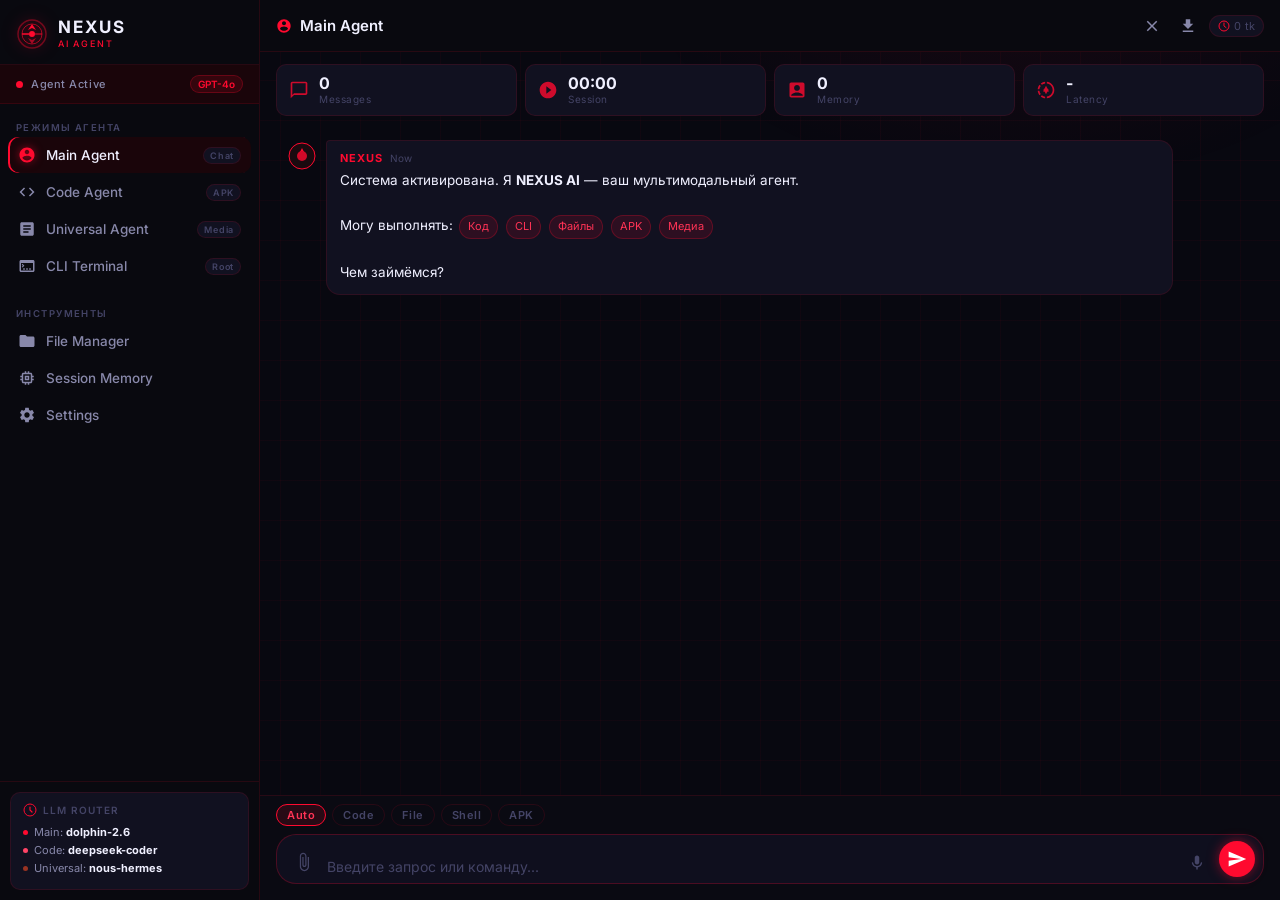
<file: dashboard/index.html>
<!DOCTYPE html>
<html lang="ru">
<head>
  <meta charset="UTF-8"/>
  <meta name="viewport" content="width=device-width, initial-scale=1.0"/>
  <title>NEXUS AI — Agent Dashboard</title>
  <link rel="stylesheet" href="styles/main.css"/>
  <link rel="stylesheet" href="styles/components.css"/>
  <link rel="stylesheet" href="styles/animations.css"/>
</head>
<body>
  <!-- Ambient background grid -->
  <div class="bg-grid" aria-hidden="true"></div>
  <div class="bg-glow" aria-hidden="true"></div>

  <!-- App Shell -->
  <div class="app-shell">
    <!-- Sidebar Drawer -->
    <aside class="sidebar" id="sidebar">
      <div class="sidebar-header">
        <div class="logo-wrap">
          <!-- SVG Logo -->
          <svg width="32" height="32" viewBox="0 0 32 32" fill="none" class="logo-svg">
            <circle cx="16" cy="16" r="14" stroke="#FF0A2F" stroke-width="1.5" opacity="0.4"/>
            <circle cx="16" cy="16" r="10" stroke="#FF0A2F" stroke-width="1" opacity="0.6"/>
            <path d="M16 6 L20 12 L16 10 L12 12 Z" fill="#FF0A2F"/>
            <path d="M16 26 L12 20 L16 22 L20 20 Z" fill="#FF0A2F" opacity="0.6"/>
            <circle cx="16" cy="16" r="3" fill="#FF0A2F"/>
            <line x1="6" y1="16" x2="13" y2="16" stroke="#FF0A2F" stroke-width="1.5"/>
            <line x1="19" y1="16" x2="26" y2="16" stroke="#FF0A2F" stroke-width="1.5" opacity="0.6"/>
          </svg>
          <div>
            <span class="logo-text">NEXUS</span>
            <span class="logo-sub">AI AGENT</span>
          </div>
        </div>
        <button class="sidebar-close" id="sidebarClose" aria-label="Close menu">
          <svg width="20" height="20" viewBox="0 0 20 20"><path d="M4 4L16 16M16 4L4 16" stroke="#FF0A2F" stroke-width="1.5" stroke-linecap="round"/></svg>
        </button>
      </div>

      <!-- Status Badge -->
      <div class="agent-status">
        <span class="status-dot pulse"></span>
        <span class="status-text">Agent Active</span>
        <span class="status-model" id="activeModelBadge">GPT-4o</span>
      </div>

      <!-- Nav Items -->
      <nav class="sidebar-nav">
        <div class="nav-section-label">РЕЖИМЫ АГЕНТА</div>
        <a href="#" class="nav-item active" data-tab="main">
          <svg class="nav-icon" viewBox="0 0 24 24" fill="none">
            <path d="M12 2C6.48 2 2 6.48 2 12s4.48 10 10 10 10-4.48 10-10S17.52 2 12 2zm0 3c1.66 0 3 1.34 3 3s-1.34 3-3 3-3-1.34-3-3 1.34-3 3-3zm0 14.2c-2.5 0-4.71-1.28-6-3.22.03-1.99 4-3.08 6-3.08 1.99 0 5.97 1.09 6 3.08-1.29 1.94-3.5 3.22-6 3.22z" fill="currentColor"/>
          </svg>
          <span>Main Agent</span>
          <span class="nav-badge">Chat</span>
        </a>
        <a href="#" class="nav-item" data-tab="code">
          <svg class="nav-icon" viewBox="0 0 24 24" fill="none">
            <path d="M9.4 16.6L4.8 12l4.6-4.6L8 6l-6 6 6 6 1.4-1.4zm5.2 0l4.6-4.6-4.6-4.6L16 6l6 6-6 6-1.4-1.4z" fill="currentColor"/>
          </svg>
          <span>Code Agent</span>
          <span class="nav-badge">APK</span>
        </a>
        <a href="#" class="nav-item" data-tab="universal">
          <svg class="nav-icon" viewBox="0 0 24 24" fill="none">
            <path d="M19 3H5c-1.1 0-2 .9-2 2v14c0 1.1.9 2 2 2h14c1.1 0 2-.9 2-2V5c0-1.1-.9-2-2-2zm-5 14H7v-2h7v2zm3-4H7v-2h10v2zm0-4H7V7h10v2z" fill="currentColor"/>
          </svg>
          <span>Universal Agent</span>
          <span class="nav-badge">Media</span>
        </a>
        <a href="#" class="nav-item" data-tab="cli">
          <svg class="nav-icon" viewBox="0 0 24 24" fill="none">
            <path d="M20 4H4c-1.1 0-2 .9-2 2v12c0 1.1.9 2 2 2h16c1.1 0 2-.9 2-2V6c0-1.1-.9-2-2-2zm0 14H4V8h16v10zm-9-1h2v-2h-2v2zm-4 0h2v-2H7v2zm8 0h2v-2h-2v2zM5 10l1.5 1.5L5 13l1 1 2.5-2.5L6 9l-1 1z" fill="currentColor"/>
          </svg>
          <span>CLI Terminal</span>
          <span class="nav-badge">Root</span>
        </a>

        <div class="nav-section-label" style="margin-top:16px">ИНСТРУМЕНТЫ</div>
        <a href="#" class="nav-item" data-tab="files">
          <svg class="nav-icon" viewBox="0 0 24 24" fill="none">
            <path d="M10 4H4c-1.1 0-2 .9-2 2v12c0 1.1.9 2 2 2h16c1.1 0 2-.9 2-2V8c0-1.1-.9-2-2-2h-8l-2-2z" fill="currentColor"/>
          </svg>
          <span>File Manager</span>
        </a>
        <a href="#" class="nav-item" data-tab="memory">
          <svg class="nav-icon" viewBox="0 0 24 24" fill="none">
            <path d="M15 9H9v6h6V9zm-2 4h-2v-2h2v2zm8-2V9h-2V7c0-1.1-.9-2-2-2h-2V3h-2v2h-2V3H9v2H7c-1.1 0-2 .9-2 2v2H3v2h2v2H3v2h2v2c0 1.1.9 2 2 2h2v2h2v-2h2v2h2v-2h2c1.1 0 2-.9 2-2v-2h2v-2h-2v-2h2zm-4 6H7V7h10v10z" fill="currentColor"/>
          </svg>
          <span>Session Memory</span>
        </a>
        <a href="#" class="nav-item" data-tab="settings">
          <svg class="nav-icon" viewBox="0 0 24 24" fill="none">
            <path d="M19.14 12.94c.04-.3.06-.61.06-.94 0-.32-.02-.64-.07-.94l2.03-1.58c.18-.14.23-.41.12-.61l-1.92-3.32c-.12-.22-.37-.29-.59-.22l-2.39.96c-.5-.38-1.03-.7-1.62-.94l-.36-2.54c-.04-.24-.24-.41-.48-.41h-3.84c-.24 0-.43.17-.47.41l-.36 2.54c-.59.24-1.13.57-1.62.94l-2.39-.96c-.22-.08-.47 0-.59.22L2.74 8.87c-.12.21-.08.47.12.61l2.03 1.58c-.05.3-.07.63-.07.94s.02.64.07.94l-2.03 1.58c-.18.14-.23.41-.12.61l1.92 3.32c.12.22.37.29.59.22l2.39-.96c.5.38 1.03.7 1.62.94l.36 2.54c.05.24.24.41.48.41h3.84c.24 0 .44-.17.47-.41l.36-2.54c.59-.24 1.13-.56 1.62-.94l2.39.96c.22.08.47 0 .59-.22l1.92-3.32c.12-.22.07-.47-.12-.61l-2.01-1.58zM12 15.6c-1.98 0-3.6-1.62-3.6-3.6s1.62-3.6 3.6-3.6 3.6 1.62 3.6 3.6-1.62 3.6-3.6 3.6z" fill="currentColor"/>
          </svg>
          <span>Settings</span>
        </a>
      </nav>

      <!-- LLM Status at bottom -->
      <div class="sidebar-footer">
        <div class="llm-status-card">
          <div class="llm-status-header">
            <svg width="14" height="14" viewBox="0 0 14 14"><circle cx="7" cy="7" r="6" stroke="#FF0A2F" stroke-width="1" fill="none"/><path d="M7 4v3l2 2" stroke="#FF0A2F" stroke-width="1.2" stroke-linecap="round"/></svg>
            <span>LLM Router</span>
          </div>
          <div class="llm-model-row">
            <span class="model-dot" style="background:#FF0A2F"></span>
            <span>Main: <b id="mainModelLabel">dolphin-2.6</b></span>
          </div>
          <div class="llm-model-row">
            <span class="model-dot" style="background:#FF4466"></span>
            <span>Code: <b id="codeModelLabel">deepseek-coder</b></span>
          </div>
          <div class="llm-model-row">
            <span class="model-dot" style="background:#993322"></span>
            <span>Universal: <b id="uniModelLabel">nous-hermes</b></span>
          </div>
        </div>
      </div>
    </aside>

    <!-- Main Content Area -->
    <main class="main-content" id="mainContent">
      <!-- Top Bar -->
      <header class="topbar">
        <button class="topbar-menu" id="menuToggle" aria-label="Open menu">
          <svg width="22" height="22" viewBox="0 0 22 22"><path d="M3 5h16M3 11h16M3 17h16" stroke="white" stroke-width="1.5" stroke-linecap="round"/></svg>
        </button>
        <div class="topbar-title" id="topbarTitle">
          <svg width="16" height="16" viewBox="0 0 24 24" fill="none" class="topbar-icon">
            <path d="M12 2C6.48 2 2 6.48 2 12s4.48 10 10 10 10-4.48 10-10S17.52 2 12 2zm0 3c1.66 0 3 1.34 3 3s-1.34 3-3 3-3-1.34-3-3 1.34-3 3-3zm0 14.2c-2.5 0-4.71-1.28-6-3.22.03-1.99 4-3.08 6-3.08 1.99 0 5.97 1.09 6 3.08-1.29 1.94-3.5 3.22-6 3.22z" fill="#FF0A2F"/>
          </svg>
          Main Agent
        </div>
        <div class="topbar-actions">
          <button class="icon-btn" id="clearChat" title="Clear chat">
            <svg width="18" height="18" viewBox="0 0 24 24"><path d="M19 6.41L17.59 5 12 10.59 6.41 5 5 6.41 10.59 12 5 17.59 6.41 19 12 13.41 17.59 19 19 17.59 13.41 12z" fill="currentColor"/></svg>
          </button>
          <button class="icon-btn" id="exportChat" title="Export">
            <svg width="18" height="18" viewBox="0 0 24 24"><path d="M19 9h-4V3H9v6H5l7 7 7-7zM5 18v2h14v-2H5z" fill="currentColor"/></svg>
          </button>
          <div class="token-counter">
            <svg width="12" height="12" viewBox="0 0 12 12"><circle cx="6" cy="6" r="5" stroke="#FF0A2F" stroke-width="1" fill="none"/><path d="M6 3v3l2 1.5" stroke="#FF0A2F" stroke-width="1" stroke-linecap="round"/></svg>
            <span id="tokenCount">0</span> tk
          </div>
        </div>
      </header>

      <!-- Tab Panels -->

      <!-- MAIN AGENT TAB -->
      <section class="tab-panel active" id="tab-main">
        <!-- Quick Stats Row -->
        <div class="stats-row">
          <div class="stat-card">
            <svg width="20" height="20" viewBox="0 0 24 24" class="stat-icon"><path d="M20 2H4c-1.1 0-2 .9-2 2v18l4-4h14c1.1 0 2-.9 2-2V4c0-1.1-.9-2-2-2zm0 14H6l-2 2V4h16v12z" fill="currentColor"/></svg>
            <div class="stat-info"><span class="stat-val" id="msgCount">0</span><span class="stat-lbl">Messages</span></div>
          </div>
          <div class="stat-card">
            <svg width="20" height="20" viewBox="0 0 24 24" class="stat-icon"><path d="M12 2C6.48 2 2 6.48 2 12s4.48 10 10 10 10-4.48 10-10S17.52 2 12 2zm-2 14.5v-9l6 4.5-6 4.5z" fill="currentColor"/></svg>
            <div class="stat-info"><span class="stat-val" id="sessionTime">00:00</span><span class="stat-lbl">Session</span></div>
          </div>
          <div class="stat-card">
            <svg width="20" height="20" viewBox="0 0 24 24" class="stat-icon"><path d="M19 3H5c-1.1 0-2 .9-2 2v14c0 1.1.9 2 2 2h14c1.1 0 2-.9 2-2V5c0-1.1-.9-2-2-2zm-7 3c1.93 0 3.5 1.57 3.5 3.5S13.93 13 12 13s-3.5-1.57-3.5-3.5S10.07 6 12 6zm7 13H5v-.23c0-.62.28-1.2.76-1.58C7.47 15.82 9.64 15 12 15s4.53.82 6.24 2.19c.48.38.76.97.76 1.58V19z" fill="currentColor"/></svg>
            <div class="stat-info"><span class="stat-val" id="memoryUsed">0</span><span class="stat-lbl">Memory</span></div>
          </div>
          <div class="stat-card">
            <svg width="20" height="20" viewBox="0 0 24 24" class="stat-icon"><path d="M13 2.05V4.05C17.39 4.59 20.5 8.58 19.96 12.97C19.5 16.61 16.64 19.5 13 19.93V21.93C18.5 21.38 22.5 16.5 21.95 11C21.5 6.25 17.73 2.5 13 2.05M11 2.06C9.05 2.25 7.19 3 5.67 4.26L7.1 5.74C8.22 4.84 9.57 4.26 11 4.06V2.06M4.26 5.67C3 7.19 2.25 9.04 2.05 11H4.05C4.24 9.58 4.8 8.23 5.69 7.1L4.26 5.67M2.06 13C2.26 14.96 3.03 16.81 4.27 18.33L5.69 16.9C4.81 15.77 4.24 14.42 4.06 13H2.06M7.06 18.37L5.67 19.74C7.18 21 9.04 21.79 11 22V20C9.58 19.82 8.23 19.25 7.06 18.37M12 17L10.25 13.85L9 14.5V11.5L10.25 10.15L12 7L13.75 10.15L15 11.5V14.5L13.75 13.85L12 17Z" fill="currentColor"/></svg>
            <div class="stat-info"><span class="stat-val" id="apiLatency">-</span><span class="stat-lbl">Latency</span></div>
          </div>
        </div>

        <!-- Chat Area -->
        <div class="chat-container" id="chatContainer">
          <div class="chat-messages" id="chatMessages">
            <!-- Welcome message -->
            <div class="message assistant-msg">
              <div class="msg-avatar">
                <svg width="28" height="28" viewBox="0 0 28 28" fill="none">
                  <circle cx="14" cy="14" r="13" fill="#1A0A0F" stroke="#FF0A2F" stroke-width="1"/>
                  <circle cx="14" cy="14" r="5" fill="#FF0A2F" opacity="0.8"/>
                  <path d="M14 6 L16 10 L14 9 L12 10 Z" fill="#FF0A2F"/>
                </svg>
              </div>
              <div class="msg-content">
                <div class="msg-header"><span class="msg-name">NEXUS</span><span class="msg-time">Now</span></div>
                <div class="msg-text">
                  Система активирована. Я <strong>NEXUS AI</strong> — ваш мультимодальный агент.<br><br>
                  Могу выполнять: <span class="chip">Код</span> <span class="chip">CLI</span> <span class="chip">Файлы</span> <span class="chip">APK</span> <span class="chip">Медиа</span><br><br>
                  Чем займёмся?
                </div>
              </div>
            </div>
          </div>
        </div>

        <!-- Chat Input Bar -->
        <div class="chat-input-zone">
          <!-- Attachment Preview -->
          <div class="attachment-preview" id="attachmentPreview" style="display:none">
            <div class="attachment-item" id="attachmentItem">
              <svg width="14" height="14" viewBox="0 0 24 24"><path d="M16.5 6v11.5c0 2.21-1.79 4-4 4s-4-1.79-4-4V5c0-1.38 1.12-2.5 2.5-2.5s2.5 1.12 2.5 2.5v10.5c0 .55-.45 1-1 1s-1-.45-1-1V6H10v9.5c0 1.38 1.12 2.5 2.5 2.5s2.5-1.12 2.5-2.5V5c0-2.21-1.79-4-4-4S7 2.79 7 5v12.5c0 3.04 2.46 5.5 5.5 5.5s5.5-2.46 5.5-5.5V6h-1.5z" fill="currentColor"/></svg>
              <span id="attachName">file.pdf</span>
              <button onclick="clearAttachment()" style="background:none;border:none;cursor:pointer;color:#FF4466">✕</button>
            </div>
          </div>

          <!-- Context Mode Bar -->
          <div class="context-bar">
            <button class="ctx-btn active" data-ctx="auto">Auto</button>
            <button class="ctx-btn" data-ctx="code">Code</button>
            <button class="ctx-btn" data-ctx="file">File</button>
            <button class="ctx-btn" data-ctx="shell">Shell</button>
            <button class="ctx-btn" data-ctx="apk">APK</button>
          </div>

          <div class="input-row">
            <button class="attach-btn" id="attachBtn" title="Attach file">
              <svg width="20" height="20" viewBox="0 0 24 24"><path d="M16.5 6v11.5c0 2.21-1.79 4-4 4s-4-1.79-4-4V5c0-1.38 1.12-2.5 2.5-2.5s2.5 1.12 2.5 2.5v10.5c0 .55-.45 1-1 1s-1-.45-1-1V6H10v9.5c0 1.38 1.12 2.5 2.5 2.5s2.5-1.12 2.5-2.5V5c0-2.21-1.79-4-4-4S7 2.79 7 5v12.5c0 3.04 2.46 5.5 5.5 5.5s5.5-2.46 5.5-5.5V6h-1.5z" fill="currentColor"/></svg>
            </button>
            <input type="file" id="fileInput" style="display:none" accept="*/*"/>
            <textarea
              class="chat-textarea"
              id="chatInput"
              placeholder="Введите запрос или команду..."
              rows="1"
              aria-label="Message input"
            ></textarea>
            <button class="voice-btn" id="voiceBtn" title="Voice input">
              <svg width="18" height="18" viewBox="0 0 24 24"><path d="M12 14c1.66 0 3-1.34 3-3V5c0-1.66-1.34-3-3-3S9 3.34 9 5v6c0 1.66 1.34 3 3 3zm5.91-3c-.49 0-.9.36-.98.85C16.52 14.2 14.47 16 12 16s-4.52-1.8-4.93-4.15c-.08-.49-.49-.85-.98-.85-.61 0-1.09.54-1 1.14.49 3 2.89 5.35 5.91 5.78V20c0 .55.45 1 1 1s1-.45 1-1v-2.08c3.02-.43 5.42-2.78 5.91-5.78.1-.6-.39-1.14-1-1.14z" fill="currentColor"/></svg>
            </button>
            <button class="send-btn" id="sendBtn" aria-label="Send">
              <svg width="20" height="20" viewBox="0 0 24 24"><path d="M2.01 21L23 12 2.01 3 2 10l15 2-15 2z" fill="currentColor"/></svg>
            </button>
          </div>
        </div>
      </section>

      <!-- CODE AGENT TAB -->
      <section class="tab-panel" id="tab-code">
        <div class="code-workspace">
          <!-- File Tree Panel -->
          <div class="file-tree-panel" id="fileTreePanel">
            <div class="panel-header">
              <svg width="16" height="16" viewBox="0 0 24 24"><path d="M10 4H4c-1.1 0-2 .9-2 2v12c0 1.1.9 2 2 2h16c1.1 0 2-.9 2-2V8c0-1.1-.9-2-2-2h-8l-2-2z" fill="currentColor"/></svg>
              <span>Project</span>
              <button class="icon-btn sm" id="newFileBtn" title="New file">+</button>
            </div>
            <div class="file-tree" id="fileTree">
              <div class="tree-item folder open" data-path="src">
                <svg class="tree-icon" viewBox="0 0 16 16"><path d="M1.75 1A1.75 1.75 0 000 2.75v10.5C0 14.216.784 15 1.75 15h12.5A1.75 1.75 0 0016 13.25v-8.5A1.75 1.75 0 0014.25 3H7.5L5.75 1H1.75z" fill="#FF0A2F"/></svg>
                <span>src</span>
              </div>
              <div class="tree-item file" data-path="src/main.kt" style="padding-left:24px">
                <svg class="tree-icon" viewBox="0 0 16 16"><path d="M2 1.75C2 .784 2.784 0 3.75 0h6.586c.464 0 .909.184 1.237.513l2.914 2.914c.329.328.513.773.513 1.237v9.586A1.75 1.75 0 0113.25 16h-9.5A1.75 1.75 0 012 14.25V1.75z" fill="#2A2A3A" stroke="#444" stroke-width="0.5"/></svg>
                <span>MainActivity.kt</span>
              </div>
              <div class="tree-item file" data-path="src/viewmodel.kt" style="padding-left:24px">
                <svg class="tree-icon" viewBox="0 0 16 16"><path d="M2 1.75C2 .784 2.784 0 3.75 0h6.586c.464 0 .909.184 1.237.513l2.914 2.914c.329.328.513.773.513 1.237v9.586A1.75 1.75 0 0113.25 16h-9.5A1.75 1.75 0 012 14.25V1.75z" fill="#2A2A3A" stroke="#444" stroke-width="0.5"/></svg>
                <span>ChatViewModel.kt</span>
              </div>
              <div class="tree-item folder" data-path="res">
                <svg class="tree-icon" viewBox="0 0 16 16"><path d="M1.75 1A1.75 1.75 0 000 2.75v10.5C0 14.216.784 15 1.75 15h12.5A1.75 1.75 0 0016 13.25v-8.5A1.75 1.75 0 0014.25 3H7.5L5.75 1H1.75z" fill="#993322"/></svg>
                <span>res</span>
              </div>
            </div>
            <!-- APK Workspace toggle -->
            <div class="apk-workspace-btn">
              <button class="btn-outline-red full-width" id="openAPKBtn">
                <svg width="14" height="14" viewBox="0 0 24 24"><path d="M17 1.01L7 1c-1.1 0-2 .9-2 2v18c0 1.1.9 2 2 2h10c1.1 0 2-.9 2-2V3c0-1.1-.9-1.99-2-1.99zM17 19H7V5h10v14z" fill="currentColor"/></svg>
                Open APK Workspace
              </button>
            </div>
          </div>

          <!-- Code Editor Area -->
          <div class="code-editor-area">
            <div class="editor-tabs" id="editorTabs">
              <div class="editor-tab active">MainActivity.kt <span class="tab-close">×</span></div>
              <button class="editor-tab new-tab">+</button>
            </div>
            <div class="code-editor" id="codeEditor" contenteditable="true" spellcheck="false">
<span class="kw">package</span> com.nexus.agent

<span class="kw">import</span> android.os.Bundle
<span class="kw">import</span> androidx.activity.ComponentActivity
<span class="kw">import</span> androidx.activity.compose.setContent

<span class="kw">class</span> <span class="cls">MainActivity</span> : <span class="cls">ComponentActivity</span>() {
    <span class="kw">override fun</span> <span class="fn">onCreate</span>(savedInstanceState: Bundle?) {
        <span class="kw">super</span>.onCreate(savedInstanceState)
        setContent {
            <span class="cls">NexusApp</span>()
        }
    }
}
            </div>

            <!-- Code Agent Chat Drawer -->
            <div class="code-chat-drawer" id="codeChatDrawer">
              <div class="drawer-toggle" id="codeDrawerToggle">
                <svg width="16" height="16" viewBox="0 0 24 24"><path d="M20 2H4c-1.1 0-2 .9-2 2v18l4-4h14c1.1 0 2-.9 2-2V4c0-1.1-.9-2-2-2z" fill="currentColor"/></svg>
                Code AI
              </div>
              <div class="drawer-content" id="codeDrawerContent">
                <div class="mini-chat" id="miniChat">
                  <div class="message assistant-msg mini">
                    <div class="msg-text">Открыт файл <strong>MainActivity.kt</strong>. Что нужно изменить или проанализировать?</div>
                  </div>
                </div>
                <div class="mini-input-row">
                  <textarea class="mini-textarea" id="codeInput" placeholder="Спросить о коде..." rows="1"></textarea>
                  <button class="send-btn sm" id="codeSendBtn">
                    <svg width="16" height="16" viewBox="0 0 24 24"><path d="M2.01 21L23 12 2.01 3 2 10l15 2-15 2z" fill="currentColor"/></svg>
                  </button>
                </div>
              </div>
            </div>
          </div>
        </div>
      </section>

      <!-- UNIVERSAL AGENT TAB -->
      <section class="tab-panel" id="tab-universal">
        <!-- Media Toolbar -->
        <div class="media-toolbar">
          <button class="media-tool-btn active" data-tool="image">
            <svg width="18" height="18" viewBox="0 0 24 24"><path d="M21 19V5c0-1.1-.9-2-2-2H5c-1.1 0-2 .9-2 2v14c0 1.1.9 2 2 2h14c1.1 0 2-.9 2-2zM8.5 13.5l2.5 3.01L14.5 12l4.5 6H5l3.5-4.5z" fill="currentColor"/></svg>
            Image
          </button>
          <button class="media-tool-btn" data-tool="video">
            <svg width="18" height="18" viewBox="0 0 24 24"><path d="M17 10.5V7c0-.55-.45-1-1-1H4c-.55 0-1 .45-1 1v10c0 .55.45 1 1 1h12c.55 0 1-.45 1-1v-3.5l4 4v-11l-4 4z" fill="currentColor"/></svg>
            Video
          </button>
          <button class="media-tool-btn" data-tool="doc">
            <svg width="18" height="18" viewBox="0 0 24 24"><path d="M14 2H6c-1.1 0-2 .9-2 2v16c0 1.1.9 2 2 2h12c1.1 0 2-.9 2-2V8l-6-6zm2 16H8v-2h8v2zm0-4H8v-2h8v2zm-3-5V3.5L18.5 9H13z" fill="currentColor"/></svg>
            Document
          </button>
          <button class="media-tool-btn" data-tool="animate">
            <svg width="18" height="18" viewBox="0 0 24 24"><path d="M12 2C6.48 2 2 6.48 2 12s4.48 10 10 10 10-4.48 10-10S17.52 2 12 2zm-2 14.5v-9l6 4.5-6 4.5z" fill="currentColor"/></svg>
            Animate
          </button>
        </div>

        <!-- Media Drop Zone -->
        <div class="media-drop-zone" id="mediaDropZone">
          <div class="drop-content">
            <svg width="48" height="48" viewBox="0 0 48 48" fill="none" class="drop-icon">
              <circle cx="24" cy="24" r="22" stroke="#FF0A2F" stroke-width="1" stroke-dasharray="4 4" opacity="0.5"/>
              <path d="M24 14v12M18 20l6-6 6 6" stroke="#FF0A2F" stroke-width="2" stroke-linecap="round"/>
              <rect x="14" y="30" width="20" height="3" rx="1.5" fill="#FF0A2F" opacity="0.4"/>
            </svg>
            <p class="drop-text">Перетащите файл или нажмите</p>
            <button class="btn-outline-red" id="mediaUploadBtn">Выбрать файл</button>
            <input type="file" id="mediaFileInput" style="display:none" accept="image/*,video/*,.pdf,.doc,.docx"/>
          </div>
        </div>

        <!-- Universal Chat -->
        <div class="chat-container uni-chat">
          <div class="chat-messages" id="uniChatMessages">
            <div class="message assistant-msg">
              <div class="msg-avatar">
                <svg width="28" height="28" viewBox="0 0 28 28" fill="none">
                  <circle cx="14" cy="14" r="13" fill="#1A0A0F" stroke="#FF0A2F" stroke-width="1"/>
                  <path d="M8 14l3.5 3.5L20 10" stroke="#FF0A2F" stroke-width="1.5" stroke-linecap="round" stroke-linejoin="round"/>
                </svg>
              </div>
              <div class="msg-content">
                <div class="msg-text">Universal Agent готов. Загрузите медиафайл или документ для анализа и редактирования.</div>
              </div>
            </div>
          </div>
        </div>

        <div class="chat-input-zone">
          <div class="input-row">
            <textarea class="chat-textarea" id="uniInput" placeholder="Опишите задачу для Universal Agent..." rows="1"></textarea>
            <button class="send-btn" id="uniSendBtn">
              <svg width="20" height="20" viewBox="0 0 24 24"><path d="M2.01 21L23 12 2.01 3 2 10l15 2-15 2z" fill="currentColor"/></svg>
            </button>
          </div>
        </div>
      </section>

      <!-- CLI TERMINAL TAB -->
      <section class="tab-panel" id="tab-cli">
        <div class="cli-container">
          <div class="cli-toolbar">
            <div class="cli-info">
              <span class="cli-badge" id="cliBadge">USER</span>
              <span class="cli-path" id="cliPath">~/</span>
            </div>
            <div class="cli-actions">
              <button class="icon-btn" id="rootToggle" title="Toggle root">
                <svg width="16" height="16" viewBox="0 0 24 24"><path d="M12 1L3 5v6c0 5.55 3.84 10.74 9 12 5.16-1.26 9-6.45 9-12V5l-9-4z" fill="currentColor"/></svg>
              </button>
              <button class="icon-btn" id="clearCLI" title="Clear terminal">
                <svg width="16" height="16" viewBox="0 0 24 24"><path d="M6 19c0 1.1.9 2 2 2h8c1.1 0 2-.9 2-2V7H6v12zM19 4h-3.5l-1-1h-5l-1 1H5v2h14V4z" fill="currentColor"/></svg>
              </button>
            </div>
          </div>
          <div class="terminal" id="terminal">
            <div class="terminal-line"><span class="t-prompt">nexus@android:~$</span> <span class="t-text">System initialized. NEXUS CLI v2.0</span></div>
            <div class="terminal-line"><span class="t-prompt">nexus@android:~$</span> <span class="t-text">Type 'help' for available commands</span></div>
            <div class="terminal-cursor-line">
              <span class="t-prompt" id="termPrompt">nexus@android:~$</span>
              <span class="t-cursor-wrap">
                <span class="t-cursor" id="termCursor">▋</span>
              </span>
            </div>
          </div>
          <div class="cli-input-row">
            <span class="cli-dollar">$</span>
            <input type="text" class="cli-input" id="cliInput" placeholder="Enter command..." autocomplete="off" spellcheck="false"/>
            <button class="send-btn sm" id="cliSendBtn">
              <svg width="16" height="16" viewBox="0 0 24 24"><path d="M2.01 21L23 12 2.01 3 2 10l15 2-15 2z" fill="currentColor"/></svg>
            </button>
          </div>
          <!-- Quick Commands -->
          <div class="quick-commands">
            <button class="quick-cmd" data-cmd="ls -la">ls -la</button>
            <button class="quick-cmd" data-cmd="pwd">pwd</button>
            <button class="quick-cmd" data-cmd="ps aux">ps aux</button>
            <button class="quick-cmd" data-cmd="df -h">df -h</button>
            <button class="quick-cmd" data-cmd="su -">su -</button>
            <button class="quick-cmd" data-cmd="help">help</button>
          </div>
        </div>
      </section>

      <!-- FILES TAB -->
      <section class="tab-panel" id="tab-files">
        <div class="files-container">
          <div class="files-header">
            <div class="breadcrumb" id="breadcrumb">
              <span class="bc-item active" data-path="/">Root</span>
            </div>
            <div class="files-actions">
              <button class="icon-btn" title="New folder">
                <svg width="18" height="18" viewBox="0 0 24 24"><path d="M20 6h-8l-2-2H4c-1.1 0-2 .9-2 2v12c0 1.1.9 2 2 2h16c1.1 0 2-.9 2-2V8c0-1.1-.9-2-2-2zm-1 8h-3v3h-2v-3h-3v-2h3V9h2v3h3v2z" fill="currentColor"/></svg>
              </button>
              <button class="icon-btn" title="Upload">
                <svg width="18" height="18" viewBox="0 0 24 24"><path d="M9 16h6v-6h4l-7-7-7 7h4zm-4 2h14v2H5z" fill="currentColor"/></svg>
              </button>
              <select class="view-select" id="sortSelect">
                <option value="name">Name</option>
                <option value="size">Size</option>
                <option value="date">Date</option>
              </select>
            </div>
          </div>

          <div class="files-grid" id="filesGrid">
            <!-- File items rendered by JS -->
          </div>

          <!-- File Preview Panel -->
          <div class="file-preview-panel" id="filePreviewPanel" style="display:none">
            <div class="preview-header">
              <span id="previewFileName">file.txt</span>
              <button class="icon-btn" id="closePreview">×</button>
            </div>
            <div class="preview-content" id="previewContent"></div>
            <div class="preview-actions">
              <button class="btn-outline-red">Анализировать AI</button>
              <button class="btn-outline-red">Поделиться</button>
              <button class="btn-outline-red danger">Удалить</button>
            </div>
          </div>
        </div>
      </section>

      <!-- MEMORY TAB -->
      <section class="tab-panel" id="tab-memory">
        <div class="memory-container">
          <div class="memory-header">
            <h2 class="section-title">Session Memory</h2>
            <div class="memory-stats">
              <span class="mem-stat"><b id="memEntries">0</b> entries</span>
              <span class="mem-stat"><b id="memTokensUsed">0</b> tokens used</span>
            </div>
          </div>

          <!-- Memory Timeline -->
          <div class="memory-timeline" id="memoryTimeline">
            <div class="mem-empty">
              <svg width="40" height="40" viewBox="0 0 40 40" fill="none">
                <circle cx="20" cy="20" r="18" stroke="#FF0A2F" stroke-width="1" opacity="0.3"/>
                <path d="M20 12v8l4 4" stroke="#FF0A2F" stroke-width="1.5" stroke-linecap="round" opacity="0.5"/>
              </svg>
              <p>История сессии пуста</p>
            </div>
          </div>

          <!-- Context Injection Panel -->
          <div class="context-inject">
            <div class="panel-header">
              <svg width="16" height="16" viewBox="0 0 24 24"><path d="M19 11H7.83l4.88-4.88c.39-.39.39-1.03 0-1.42-.39-.39-1.02-.39-1.41 0l-6.59 6.59c-.39.39-.39 1.02 0 1.41l6.59 6.59c.39.39 1.02.39 1.41 0 .39-.39.39-1.02 0-1.41L7.83 13H19c.55 0 1-.45 1-1s-.45-1-1-1z" fill="currentColor"/></svg>
              Context Injection
            </div>
            <textarea class="ctx-inject-input" id="ctxInjectInput" placeholder="Добавить контекст в следующий запрос..."></textarea>
            <button class="btn-red" id="injectCtxBtn">Inject Context</button>
          </div>
        </div>
      </section>

      <!-- SETTINGS TAB -->
      <section class="tab-panel" id="tab-settings">
        <div class="settings-container">
          <h2 class="section-title">Settings</h2>

          <!-- LLM Config -->
          <div class="settings-group">
            <div class="settings-group-title">
              <svg width="16" height="16" viewBox="0 0 24 24"><path d="M12 3L1 9l11 6 9-4.91V17h2V9L12 3zM5 13.18v4L12 21l7-3.82v-4L12 17l-7-3.82z" fill="currentColor"/></svg>
              LLM Configuration
            </div>

            <div class="settings-item">
              <label class="setting-label">Main Agent Model</label>
              <select class="setting-select" id="mainModelSelect">
                <option value="dolphin-2.6-mistral">dolphin-2.6-mistral (Free)</option>
                <option value="gpt-4o">GPT-4o (Custom Key)</option>
                <option value="claude-3-5-sonnet">Claude 3.5 Sonnet (Custom Key)</option>
                <option value="gemini-pro">Gemini Pro (Custom Key)</option>
              </select>
            </div>

            <div class="settings-item">
              <label class="setting-label">Code Agent Model</label>
              <select class="setting-select" id="codeModelSelect">
                <option value="deepseek-coder-v2">deepseek-coder-v2 (Free)</option>
                <option value="gpt-4o">GPT-4o (Custom Key)</option>
                <option value="claude-3-5-sonnet">Claude 3.5 Sonnet (Custom Key)</option>
              </select>
            </div>

            <div class="settings-item">
              <label class="setting-label">Universal Agent Model</label>
              <select class="setting-select" id="uniModelSelect">
                <option value="nous-hermes-2-mixtral">nous-hermes-2-mixtral (Free)</option>
                <option value="gpt-4o">GPT-4o (Custom Key)</option>
                <option value="gemini-pro-vision">Gemini Pro Vision (Custom Key)</option>
              </select>
            </div>

            <div class="settings-item">
              <label class="setting-label">Custom API Endpoint</label>
              <div class="api-key-row">
                <input type="url" class="setting-input" id="customEndpoint" placeholder="https://api.example.com/v1"/>
              </div>
            </div>

            <div class="settings-item">
              <label class="setting-label">API Key</label>
              <div class="api-key-row">
                <input type="password" class="setting-input" id="apiKeyInput" placeholder="sk-..."/>
                <button class="icon-btn" id="toggleApiKey">
                  <svg width="16" height="16" viewBox="0 0 24 24"><path d="M12 4.5C7 4.5 2.73 7.61 1 12c1.73 4.39 6 7.5 11 7.5s9.27-3.11 11-7.5c-1.73-4.39-6-7.5-11-7.5zM12 17c-2.76 0-5-2.24-5-5s2.24-5 5-5 5 2.24 5 5-2.24 5-5 5zm0-8c-1.66 0-3 1.34-3 3s1.34 3 3 3 3-1.34 3-3-1.34-3-3-3z" fill="currentColor"/></svg>
                </button>
              </div>
            </div>

            <button class="btn-red" id="saveApiSettings">Save API Settings</button>
          </div>

          <!-- Agent Config -->
          <div class="settings-group">
            <div class="settings-group-title">
              <svg width="16" height="16" viewBox="0 0 24 24"><path d="M19.14 12.94c.04-.3.06-.61.06-.94 0-.32-.02-.64-.07-.94l2.03-1.58c.18-.14.23-.41.12-.61l-1.92-3.32c-.12-.22-.37-.29-.59-.22l-2.39.96c-.5-.38-1.03-.7-1.62-.94l-.36-2.54c-.04-.24-.24-.41-.48-.41h-3.84c-.24 0-.43.17-.47.41l-.36 2.54c-.59.24-1.13.57-1.62.94l-2.39-.96c-.22-.08-.47 0-.59.22L2.74 8.87c-.12.21-.08.47.12.61l2.03 1.58c-.05.3-.07.63-.07.94s.02.64.07.94l-2.03 1.58c-.18.14-.23.41-.12.61l1.92 3.32c.12.22.37.29.59.22l2.39-.96c.5.38 1.03.7 1.62.94l.36 2.54c.05.24.24.41.48.41h3.84c.24 0 .44-.17.47-.41l.36-2.54c.59-.24 1.13-.56 1.62-.94l2.39.96c.22.08.47 0 .59-.22l1.92-3.32c.12-.22.07-.47-.12-.61l-2.01-1.58zM12 15.6c-1.98 0-3.6-1.62-3.6-3.6s1.62-3.6 3.6-3.6 3.6 1.62 3.6 3.6-1.62 3.6-3.6 3.6z" fill="currentColor"/></svg>
              Agent Behavior
            </div>

            <div class="settings-item toggle-item">
              <div>
                <label class="setting-label">Stream Responses</label>
                <p class="setting-desc">Показывать ответ по мере генерации</p>
              </div>
              <label class="toggle">
                <input type="checkbox" id="streamToggle" checked/>
                <span class="toggle-slider"></span>
              </label>
            </div>

            <div class="settings-item toggle-item">
              <div>
                <label class="setting-label">Auto-execute CLI</label>
                <p class="setting-desc">Автоматически выполнять команды агента</p>
              </div>
              <label class="toggle">
                <input type="checkbox" id="autoCliToggle"/>
                <span class="toggle-slider"></span>
              </label>
            </div>

            <div class="settings-item toggle-item">
              <div>
                <label class="setting-label">Root Mode</label>
                <p class="setting-desc">Запросить root-доступ при необходимости</p>
              </div>
              <label class="toggle">
                <input type="checkbox" id="rootModeToggle"/>
                <span class="toggle-slider"></span>
              </label>
            </div>

            <div class="settings-item toggle-item">
              <div>
                <label class="setting-label">Save History</label>
                <p class="setting-desc">Сохранять историю в локальной БД</p>
              </div>
              <label class="toggle">
                <input type="checkbox" id="saveHistoryToggle" checked/>
                <span class="toggle-slider"></span>
              </label>
            </div>

            <div class="settings-item">
              <label class="setting-label">Max Context Tokens</label>
              <input type="range" class="setting-range" id="maxTokensRange" min="1024" max="32768" step="1024" value="8192"/>
              <div class="range-labels">
                <span>1K</span>
                <span id="maxTokensVal">8192</span>
                <span>32K</span>
              </div>
            </div>

            <div class="settings-item">
              <label class="setting-label">Temperature</label>
              <input type="range" class="setting-range" id="tempRange" min="0" max="100" step="5" value="70"/>
              <div class="range-labels">
                <span>0</span>
                <span id="tempVal">0.7</span>
                <span>1.0</span>
              </div>
            </div>
          </div>

          <!-- System Info -->
          <div class="settings-group">
            <div class="settings-group-title">
              <svg width="16" height="16" viewBox="0 0 24 24"><path d="M13 2.05V4.05C17.39 4.59 20.5 8.58 19.96 12.97C19.5 16.61 16.64 19.5 13 19.93V21.93C18.5 21.38 22.5 16.5 21.95 11C21.5 6.25 17.73 2.5 13 2.05M11 2.06C9.05 2.25 7.19 3 5.67 4.26L7.1 5.74C8.22 4.84 9.57 4.26 11 4.06V2.06M4.26 5.67C3 7.19 2.25 9.04 2.05 11H4.05C4.24 9.58 4.8 8.23 5.69 7.1L4.26 5.67M2.06 13C2.26 14.96 3.03 16.81 4.27 18.33L5.69 16.9C4.81 15.77 4.24 14.42 4.06 13H2.06Z" fill="currentColor"/></svg>
              System
            </div>
            <div class="sys-info-grid">
              <div class="sys-info-item"><span class="si-label">Version</span><span class="si-val">NEXUS v2.0</span></div>
              <div class="sys-info-item"><span class="si-label">DB Size</span><span class="si-val" id="dbSize">0 KB</span></div>
              <div class="sys-info-item"><span class="si-label">Cache</span><span class="si-val" id="cacheSize">0 KB</span></div>
              <div class="sys-info-item"><span class="si-label">Status</span><span class="si-val" style="color:#FF0A2F">Active</span></div>
            </div>
            <button class="btn-outline-red danger" id="clearDataBtn">Clear All Data</button>
          </div>
        </div>
      </section>

    </main>
  </div>

  <!-- Toast Notification -->
  <div class="toast" id="toast" aria-live="polite"></div>

  <!-- Overlay for sidebar on mobile -->
  <div class="overlay" id="overlay"></div>

  <script src="js/app.js"></script>
  <script src="js/chat.js"></script>
  <script src="js/cli.js"></script>
  <script src="js/files.js"></script>
  <script src="js/settings.js"></script>

  <script src="js/memory.js"></script>
  <script src="js/planner.js"></script>
  <script src="js/sandbox.js"></script>
  <script src="js/browser.js"></script>
  <script src="js/rag.js"></script>
  <script src="js/graph.js"></script>
  <script src="js/observability.js"></script>
  <script src="js/cicd.js"></script>

</body>
</html>
</file>
<file: dashboard/styles/main.css>
/* ============================================================
   NEXUS AI — Main Stylesheet
   Dark background + Neon Red theme, San Francisco font
   ============================================================ */

@import url('https://fonts.googleapis.com/css2?family=Inter:wght@300;400;500;600;700&display=swap');

/* SF Pro fallback stack */
:root {
  --font-sf: -apple-system, "SF Pro Display", "SF Pro Text", "Inter", "Helvetica Neue", Arial, sans-serif;
  --font-mono: "SF Mono", "Fira Code", "Fira Mono", "Roboto Mono", monospace;

  /* Core palette */
  --bg-deep:        #080810;
  --bg-base:        #0A0A12;
  --bg-card:        #111120;
  --bg-card-hover:  #181828;
  --bg-input:       #0F0F1E;
  --bg-sidebar:     #09090F;

  --red-core:       #FF0A2F;
  --red-bright:     #FF3355;
  --red-mid:        #CC0A26;
  --red-dim:        #881122;
  --red-faint:      #1A050A;
  --red-glow:       rgba(255, 10, 47, 0.25);
  --red-glow-soft:  rgba(255, 10, 47, 0.10);

  --text-primary:   #F0F0FF;
  --text-secondary: #8888AA;
  --text-muted:     #444466;
  --text-accent:    #FF3355;

  --border-subtle:  rgba(255, 10, 47, 0.12);
  --border-mid:     rgba(255, 10, 47, 0.25);
  --border-bright:  rgba(255, 10, 47, 0.5);

  /* Spacing */
  --r-xs: 4px;
  --r-sm: 6px;
  --r-md: 10px;
  --r-lg: 14px;
  --r-xl: 20px;

  /* Sidebar */
  --sidebar-w: 260px;
  --topbar-h: 52px;
}

/* ── Reset & Base ── */
*, *::before, *::after { box-sizing: border-box; margin: 0; padding: 0; }

html { font-size: 15px; }

body {
  font-family: var(--font-sf);
  background: var(--bg-deep);
  color: var(--text-primary);
  min-height: 100vh;
  overflow-x: hidden;
  -webkit-font-smoothing: antialiased;
}

/* ── Background Effects ── */
.bg-grid {
  position: fixed; inset: 0; z-index: 0; pointer-events: none;
  background-image:
    linear-gradient(rgba(255,10,47,0.04) 1px, transparent 1px),
    linear-gradient(90deg, rgba(255,10,47,0.04) 1px, transparent 1px);
  background-size: 40px 40px;
}

.bg-glow {
  position: fixed; inset: 0; z-index: 0; pointer-events: none;
  background:
    radial-gradient(ellipse 600px 400px at 80% -10%, rgba(255,10,47,0.08) 0%, transparent 70%),
    radial-gradient(ellipse 300px 300px at -5% 90%, rgba(255,10,47,0.05) 0%, transparent 70%);
}

/* ── App Shell ── */
.app-shell {
  display: flex;
  min-height: 100vh;
  position: relative;
  z-index: 1;
}

/* ── Sidebar ── */
.sidebar {
  width: var(--sidebar-w);
  background: var(--bg-sidebar);
  border-right: 1px solid var(--border-subtle);
  display: flex;
  flex-direction: column;
  position: fixed;
  top: 0; left: 0; bottom: 0;
  z-index: 200;
  transition: transform 0.28s cubic-bezier(0.4, 0, 0.2, 1);
  overflow: hidden;
}

.sidebar-header {
  display: flex;
  align-items: center;
  justify-content: space-between;
  padding: 18px 16px 14px;
  border-bottom: 1px solid var(--border-subtle);
}

.logo-wrap {
  display: flex;
  align-items: center;
  gap: 10px;
}

.logo-svg {
  filter: drop-shadow(0 0 8px rgba(255,10,47,0.6));
  flex-shrink: 0;
}

.logo-text {
  display: block;
  font-size: 17px;
  font-weight: 700;
  letter-spacing: 0.12em;
  color: var(--text-primary);
  line-height: 1;
}

.logo-sub {
  display: block;
  font-size: 9px;
  font-weight: 500;
  letter-spacing: 0.2em;
  color: var(--red-core);
  margin-top: 2px;
}

.sidebar-close {
  background: none; border: none; cursor: pointer;
  padding: 4px; opacity: 0.6;
  display: none; /* visible on mobile */
}

/* ── Agent Status ── */
.agent-status {
  display: flex;
  align-items: center;
  gap: 8px;
  padding: 10px 16px;
  background: var(--red-faint);
  border-bottom: 1px solid var(--border-subtle);
}

.status-dot {
  width: 7px; height: 7px;
  border-radius: 50%;
  background: var(--red-core);
  flex-shrink: 0;
}

.status-dot.pulse {
  animation: statusPulse 2s ease-in-out infinite;
}

.status-text {
  font-size: 11px;
  font-weight: 500;
  color: var(--text-secondary);
  letter-spacing: 0.05em;
  flex: 1;
}

.status-model {
  font-size: 10px;
  font-weight: 600;
  color: var(--red-core);
  background: rgba(255,10,47,0.12);
  padding: 2px 7px;
  border-radius: 20px;
  border: 1px solid var(--border-mid);
}

/* ── Sidebar Nav ── */
.sidebar-nav {
  flex: 1;
  overflow-y: auto;
  padding: 10px 8px;
  scrollbar-width: thin;
  scrollbar-color: var(--border-subtle) transparent;
}

.nav-section-label {
  font-size: 9.5px;
  font-weight: 600;
  letter-spacing: 0.15em;
  color: var(--text-muted);
  padding: 8px 8px 4px;
  text-transform: uppercase;
}

.nav-item {
  display: flex;
  align-items: center;
  gap: 10px;
  padding: 9px 10px;
  border-radius: var(--r-md);
  color: var(--text-secondary);
  text-decoration: none;
  font-size: 13.5px;
  font-weight: 500;
  margin-bottom: 1px;
  transition: all 0.18s;
  position: relative;
}

.nav-item:hover {
  background: var(--bg-card);
  color: var(--text-primary);
}

.nav-item.active {
  background: var(--red-faint);
  color: var(--text-primary);
  box-shadow: inset 2px 0 0 var(--red-core);
}

.nav-item.active .nav-icon {
  color: var(--red-core);
  filter: drop-shadow(0 0 4px rgba(255,10,47,0.6));
}

.nav-icon {
  width: 18px; height: 18px;
  flex-shrink: 0;
  transition: color 0.18s;
}

.nav-badge {
  margin-left: auto;
  font-size: 9px;
  font-weight: 600;
  letter-spacing: 0.08em;
  color: var(--text-muted);
  background: var(--bg-card);
  padding: 2px 6px;
  border-radius: 10px;
  border: 1px solid var(--border-subtle);
}

/* ── LLM Status Footer ── */
.sidebar-footer {
  padding: 10px;
  border-top: 1px solid var(--border-subtle);
}

.llm-status-card {
  background: var(--bg-card);
  border: 1px solid var(--border-subtle);
  border-radius: var(--r-md);
  padding: 10px 12px;
}

.llm-status-header {
  display: flex;
  align-items: center;
  gap: 6px;
  font-size: 10px;
  font-weight: 600;
  letter-spacing: 0.1em;
  color: var(--text-muted);
  text-transform: uppercase;
  margin-bottom: 8px;
}

.llm-model-row {
  display: flex;
  align-items: center;
  gap: 6px;
  font-size: 11px;
  color: var(--text-secondary);
  margin-bottom: 4px;
}

.model-dot {
  width: 5px; height: 5px;
  border-radius: 50%;
  flex-shrink: 0;
}

.llm-model-row b { color: var(--text-primary); }

/* ── Main Content ── */
.main-content {
  flex: 1;
  margin-left: var(--sidebar-w);
  display: flex;
  flex-direction: column;
  min-height: 100vh;
  position: relative;
}

/* ── Top Bar ── */
.topbar {
  height: var(--topbar-h);
  display: flex;
  align-items: center;
  gap: 12px;
  padding: 0 16px;
  background: var(--bg-sidebar);
  border-bottom: 1px solid var(--border-subtle);
  position: sticky;
  top: 0; z-index: 100;
}

.topbar-menu {
  background: none; border: none; cursor: pointer;
  padding: 6px; color: var(--text-secondary);
  display: none; /* shown on mobile */
  border-radius: var(--r-sm);
  transition: all 0.18s;
}

.topbar-menu:hover { background: var(--bg-card); color: var(--text-primary); }

.topbar-title {
  display: flex;
  align-items: center;
  gap: 8px;
  font-size: 15px;
  font-weight: 600;
  color: var(--text-primary);
  flex: 1;
}

.topbar-icon { flex-shrink: 0; }

.topbar-actions {
  display: flex;
  align-items: center;
  gap: 6px;
}

.token-counter {
  display: flex;
  align-items: center;
  gap: 4px;
  font-size: 11px;
  color: var(--text-muted);
  background: var(--bg-card);
  padding: 3px 8px;
  border-radius: 20px;
  border: 1px solid var(--border-subtle);
}

/* ── Icon Buttons ── */
.icon-btn {
  background: none;
  border: none;
  cursor: pointer;
  padding: 6px;
  color: var(--text-secondary);
  border-radius: var(--r-sm);
  transition: all 0.18s;
  display: flex;
  align-items: center;
  justify-content: center;
}

.icon-btn:hover { background: var(--bg-card); color: var(--red-bright); }
.icon-btn.sm { padding: 4px; }

/* ── Tab Panels ── */
.tab-panel {
  display: none;
  flex: 1;
  flex-direction: column;
}

.tab-panel.active { display: flex; }

/* ── Stats Row ── */
.stats-row {
  display: grid;
  grid-template-columns: repeat(4, 1fr);
  gap: 8px;
  padding: 12px 16px 8px;
}

.stat-card {
  background: var(--bg-card);
  border: 1px solid var(--border-subtle);
  border-radius: var(--r-md);
  padding: 10px 12px;
  display: flex;
  align-items: center;
  gap: 10px;
  transition: border-color 0.2s;
}

.stat-card:hover { border-color: var(--border-mid); }

.stat-icon {
  color: var(--red-core);
  opacity: 0.8;
  flex-shrink: 0;
}

.stat-info { display: flex; flex-direction: column; }

.stat-val {
  font-size: 16px;
  font-weight: 700;
  color: var(--text-primary);
  line-height: 1;
}

.stat-lbl {
  font-size: 10px;
  color: var(--text-muted);
  margin-top: 2px;
  letter-spacing: 0.05em;
}

/* ── Chat Container ── */
.chat-container {
  flex: 1;
  overflow: hidden;
  display: flex;
  flex-direction: column;
  margin: 0 16px;
}

.chat-messages {
  flex: 1;
  overflow-y: auto;
  padding: 8px 0 16px;
  display: flex;
  flex-direction: column;
  gap: 4px;
  scrollbar-width: thin;
  scrollbar-color: var(--border-subtle) transparent;
}

/* ── Messages ── */
.message {
  display: flex;
  gap: 10px;
  padding: 8px 12px;
  border-radius: var(--r-lg);
  animation: msgIn 0.22s cubic-bezier(0.4, 0, 0.2, 1);
}

.message:hover { background: rgba(255,255,255,0.015); }

.user-msg {
  flex-direction: row-reverse;
  align-self: flex-end;
  max-width: 78%;
}

.user-msg .msg-content {
  background: rgba(255,10,47,0.14);
  border: 1px solid var(--border-mid);
  border-radius: var(--r-lg) 4px var(--r-lg) var(--r-lg);
}

.assistant-msg { max-width: 92%; }

.msg-avatar {
  flex-shrink: 0;
  width: 28px; height: 28px;
  display: flex; align-items: center; justify-content: center;
  margin-top: 2px;
}

.user-avatar-dot {
  width: 28px; height: 28px;
  border-radius: 50%;
  background: var(--red-dim);
  border: 1px solid var(--border-mid);
  display: flex; align-items: center; justify-content: center;
  font-size: 11px; font-weight: 700; color: var(--text-primary);
}

.msg-content {
  padding: 10px 13px;
  background: var(--bg-card);
  border: 1px solid var(--border-subtle);
  border-radius: 4px var(--r-lg) var(--r-lg) var(--r-lg);
  flex: 1;
}

.msg-header {
  display: flex;
  align-items: center;
  gap: 8px;
  margin-bottom: 5px;
}

.msg-name {
  font-size: 11px;
  font-weight: 700;
  color: var(--red-core);
  letter-spacing: 0.08em;
}

.msg-time {
  font-size: 10px;
  color: var(--text-muted);
}

.msg-text {
  font-size: 13.5px;
  line-height: 1.6;
  color: var(--text-primary);
}

.chip {
  display: inline-block;
  background: rgba(255,10,47,0.12);
  border: 1px solid var(--border-mid);
  color: var(--red-bright);
  font-size: 11px;
  padding: 2px 8px;
  border-radius: 20px;
  margin: 2px 2px;
}

/* Mini message variant */
.message.mini { padding: 6px 8px; }
.message.mini .msg-text { font-size: 12.5px; }

/* ── Chat Input Zone ── */
.chat-input-zone {
  padding: 8px 16px 16px;
  background: var(--bg-base);
  border-top: 1px solid var(--border-subtle);
}

.context-bar {
  display: flex;
  gap: 6px;
  margin-bottom: 8px;
  flex-wrap: wrap;
}

.ctx-btn {
  background: none;
  border: 1px solid var(--border-subtle);
  color: var(--text-muted);
  font-size: 11px;
  font-weight: 600;
  letter-spacing: 0.05em;
  padding: 3px 10px;
  border-radius: 20px;
  cursor: pointer;
  font-family: var(--font-sf);
  transition: all 0.18s;
}

.ctx-btn:hover,
.ctx-btn.active {
  background: rgba(255,10,47,0.12);
  border-color: var(--red-core);
  color: var(--red-bright);
}

.input-row {
  display: flex;
  align-items: flex-end;
  gap: 8px;
  background: var(--bg-input);
  border: 1px solid var(--border-mid);
  border-radius: var(--r-xl);
  padding: 6px 8px 6px 12px;
  transition: border-color 0.22s, box-shadow 0.22s;
}

.input-row:focus-within {
  border-color: var(--red-core);
  box-shadow: 0 0 0 3px var(--red-glow-soft), 0 0 16px var(--red-glow);
}

.chat-textarea {
  flex: 1;
  background: none;
  border: none;
  outline: none;
  color: var(--text-primary);
  font-family: var(--font-sf);
  font-size: 14px;
  line-height: 1.5;
  resize: none;
  max-height: 140px;
  overflow-y: auto;
  scrollbar-width: none;
}

.chat-textarea::placeholder { color: var(--text-muted); }

.attach-btn, .voice-btn {
  background: none;
  border: none;
  cursor: pointer;
  padding: 5px;
  color: var(--text-muted);
  border-radius: var(--r-sm);
  transition: all 0.18s;
  display: flex;
  align-items: center;
}

.attach-btn:hover, .voice-btn:hover { color: var(--red-bright); }

.send-btn {
  background: var(--red-core);
  border: none;
  cursor: pointer;
  padding: 8px;
  color: white;
  border-radius: 50%;
  width: 36px; height: 36px;
  display: flex; align-items: center; justify-content: center;
  flex-shrink: 0;
  transition: all 0.18s;
  box-shadow: 0 0 12px rgba(255,10,47,0.5);
}

.send-btn:hover {
  background: var(--red-bright);
  box-shadow: 0 0 20px rgba(255,10,47,0.7);
  transform: scale(1.06);
}

.send-btn.sm {
  width: 30px; height: 30px;
  padding: 6px;
}

.attachment-preview { padding: 6px 0; }

.attachment-item {
  display: inline-flex;
  align-items: center;
  gap: 6px;
  background: var(--bg-card);
  border: 1px solid var(--border-mid);
  border-radius: var(--r-sm);
  padding: 4px 10px;
  font-size: 12px;
  color: var(--text-secondary);
}

/* ── Overlay ── */
.overlay {
  display: none;
  position: fixed; inset: 0;
  background: rgba(0,0,0,0.6);
  z-index: 150;
  backdrop-filter: blur(2px);
}

/* ── Toast ── */
.toast {
  position: fixed;
  bottom: 80px; left: 50%;
  transform: translateX(-50%) translateY(20px);
  background: var(--bg-card);
  border: 1px solid var(--border-mid);
  color: var(--text-primary);
  font-size: 13px;
  padding: 10px 18px;
  border-radius: 20px;
  box-shadow: 0 4px 20px rgba(0,0,0,0.4);
  opacity: 0;
  pointer-events: none;
  transition: all 0.25s;
  z-index: 999;
  white-space: nowrap;
}

.toast.show {
  opacity: 1;
  transform: translateX(-50%) translateY(0);
}

/* ── Buttons ── */
.btn-red {
  background: var(--red-core);
  border: none;
  color: white;
  font-family: var(--font-sf);
  font-size: 13px;
  font-weight: 600;
  padding: 9px 20px;
  border-radius: var(--r-md);
  cursor: pointer;
  transition: all 0.18s;
  box-shadow: 0 0 12px rgba(255,10,47,0.35);
  display: inline-flex;
  align-items: center;
  gap: 6px;
}

.btn-red:hover {
  background: var(--red-bright);
  box-shadow: 0 0 20px rgba(255,10,47,0.55);
}

.btn-outline-red {
  background: none;
  border: 1px solid var(--border-mid);
  color: var(--red-bright);
  font-family: var(--font-sf);
  font-size: 12px;
  font-weight: 600;
  padding: 7px 16px;
  border-radius: var(--r-md);
  cursor: pointer;
  transition: all 0.18s;
  display: inline-flex;
  align-items: center;
  gap: 6px;
}

.btn-outline-red:hover {
  background: rgba(255,10,47,0.1);
  border-color: var(--red-core);
}

.btn-outline-red.danger { color: #FF4466; border-color: #881122; }
.btn-outline-red.danger:hover { background: rgba(255,10,47,0.15); }

.full-width { width: 100%; justify-content: center; }

/* ── Section Title ── */
.section-title {
  font-size: 17px;
  font-weight: 700;
  color: var(--text-primary);
  margin-bottom: 16px;
}

/* ── Responsive ── */
@media (max-width: 768px) {
  .sidebar {
    transform: translateX(-100%);
  }
  .sidebar.open {
    transform: translateX(0);
    box-shadow: 4px 0 40px rgba(0,0,0,0.7);
  }
  .sidebar-close { display: flex; }
  .topbar-menu { display: flex; }
  .main-content { margin-left: 0; }
  .stats-row { grid-template-columns: repeat(2, 1fr); }
  .overlay.show { display: block; }
}

@media (max-width: 480px) {
  .stats-row { grid-template-columns: 1fr 1fr; gap: 6px; padding: 8px; }
  .stat-card { padding: 8px; }
  .stat-val { font-size: 14px; }
}
</file>
<file: dashboard/styles/components.css>
/* ============================================================
   NEXUS AI — Components Stylesheet
   ============================================================ */

/* ── Code Workspace ── */
.code-workspace {
  display: flex;
  flex: 1;
  overflow: hidden;
  height: calc(100vh - var(--topbar-h));
}

.file-tree-panel {
  width: 200px;
  background: var(--bg-sidebar);
  border-right: 1px solid var(--border-subtle);
  display: flex;
  flex-direction: column;
  flex-shrink: 0;
}

.panel-header {
  display: flex;
  align-items: center;
  gap: 8px;
  padding: 10px 12px;
  font-size: 11px;
  font-weight: 600;
  letter-spacing: 0.08em;
  color: var(--text-muted);
  text-transform: uppercase;
  border-bottom: 1px solid var(--border-subtle);
}

.panel-header svg { color: var(--red-core); opacity: 0.7; }

.file-tree {
  flex: 1;
  overflow-y: auto;
  padding: 6px;
  scrollbar-width: thin;
  scrollbar-color: var(--border-subtle) transparent;
}

.tree-item {
  display: flex;
  align-items: center;
  gap: 6px;
  padding: 5px 8px;
  border-radius: var(--r-sm);
  cursor: pointer;
  font-size: 12.5px;
  color: var(--text-secondary);
  transition: all 0.15s;
}

.tree-item:hover { background: var(--bg-card); color: var(--text-primary); }
.tree-item.active { background: var(--red-faint); color: var(--text-primary); }

.tree-icon { width: 14px; height: 14px; flex-shrink: 0; }

.apk-workspace-btn {
  padding: 10px;
  border-top: 1px solid var(--border-subtle);
}

/* ── Code Editor ── */
.code-editor-area {
  flex: 1;
  display: flex;
  flex-direction: column;
  overflow: hidden;
  position: relative;
}

.editor-tabs {
  display: flex;
  align-items: center;
  background: var(--bg-sidebar);
  border-bottom: 1px solid var(--border-subtle);
  overflow-x: auto;
  scrollbar-width: none;
}

.editor-tab {
  padding: 8px 14px;
  font-size: 12px;
  color: var(--text-muted);
  cursor: pointer;
  border-right: 1px solid var(--border-subtle);
  white-space: nowrap;
  display: flex;
  align-items: center;
  gap: 6px;
  transition: all 0.15s;
  background: none;
  border-top: none;
  border-left: none;
  border-bottom: none;
  font-family: var(--font-sf);
}

.editor-tab.active {
  color: var(--text-primary);
  background: var(--bg-base);
  border-bottom: 2px solid var(--red-core);
}

.tab-close {
  opacity: 0;
  font-size: 14px;
  transition: opacity 0.15s;
  color: var(--text-muted);
}

.editor-tab:hover .tab-close { opacity: 1; }

.editor-tab.new-tab {
  padding: 8px 12px;
  font-size: 16px;
  color: var(--text-muted);
  cursor: pointer;
}

.code-editor {
  flex: 1;
  overflow: auto;
  padding: 16px 20px;
  background: var(--bg-base);
  font-family: var(--font-mono);
  font-size: 13px;
  line-height: 1.65;
  color: #C0C0D8;
  outline: none;
  white-space: pre;
}

/* Syntax colors */
.code-editor .kw  { color: #FF4477; }
.code-editor .cls { color: #77DDFF; }
.code-editor .fn  { color: #AADDAA; }
.code-editor .str { color: #FFAA44; }
.code-editor .cm  { color: #555570; font-style: italic; }

/* ── Code Chat Drawer ── */
.code-chat-drawer {
  position: absolute;
  bottom: 0; right: 0;
  width: 320px;
  background: var(--bg-sidebar);
  border: 1px solid var(--border-subtle);
  border-radius: var(--r-lg) 0 0 0;
  transition: height 0.25s;
  z-index: 10;
}

.drawer-toggle {
  display: flex;
  align-items: center;
  gap: 8px;
  padding: 10px 14px;
  cursor: pointer;
  font-size: 12px;
  font-weight: 600;
  color: var(--red-core);
  border-bottom: 1px solid var(--border-subtle);
  user-select: none;
}

.drawer-toggle:hover { background: var(--red-faint); }

.drawer-content { display: flex; flex-direction: column; }

.mini-chat {
  padding: 8px 10px;
  max-height: 200px;
  overflow-y: auto;
  scrollbar-width: thin;
  scrollbar-color: var(--border-subtle) transparent;
}

.mini-input-row {
  display: flex;
  align-items: flex-end;
  gap: 6px;
  padding: 8px 10px;
  border-top: 1px solid var(--border-subtle);
}

.mini-textarea {
  flex: 1;
  background: var(--bg-input);
  border: 1px solid var(--border-subtle);
  border-radius: var(--r-md);
  color: var(--text-primary);
  font-family: var(--font-sf);
  font-size: 12.5px;
  padding: 6px 10px;
  resize: none;
  outline: none;
}

.mini-textarea:focus {
  border-color: var(--red-core);
  box-shadow: 0 0 0 2px var(--red-glow-soft);
}

/* ── Media Toolbar ── */
.media-toolbar {
  display: flex;
  gap: 6px;
  padding: 10px 16px;
  border-bottom: 1px solid var(--border-subtle);
  background: var(--bg-sidebar);
}

.media-tool-btn {
  display: flex;
  align-items: center;
  gap: 6px;
  padding: 7px 14px;
  background: none;
  border: 1px solid var(--border-subtle);
  border-radius: var(--r-md);
  color: var(--text-secondary);
  font-family: var(--font-sf);
  font-size: 12.5px;
  font-weight: 500;
  cursor: pointer;
  transition: all 0.18s;
}

.media-tool-btn:hover,
.media-tool-btn.active {
  background: rgba(255,10,47,0.1);
  border-color: var(--red-core);
  color: var(--red-bright);
}

/* ── Media Drop Zone ── */
.media-drop-zone {
  margin: 16px;
  border: 1.5px dashed var(--border-mid);
  border-radius: var(--r-xl);
  display: flex;
  align-items: center;
  justify-content: center;
  padding: 28px;
  transition: all 0.2s;
  background: var(--bg-card);
}

.media-drop-zone:hover,
.media-drop-zone.drag-over {
  border-color: var(--red-core);
  background: var(--red-faint);
  box-shadow: inset 0 0 30px rgba(255,10,47,0.05);
}

.drop-content {
  display: flex;
  flex-direction: column;
  align-items: center;
  gap: 10px;
}

.drop-icon { animation: floatIcon 3s ease-in-out infinite; }

.drop-text {
  font-size: 13px;
  color: var(--text-muted);
}

.uni-chat {
  flex: 1;
  margin: 0 16px;
  max-height: 240px;
}

/* ── CLI Terminal ── */
.cli-container {
  display: flex;
  flex-direction: column;
  flex: 1;
  height: calc(100vh - var(--topbar-h));
}

.cli-toolbar {
  display: flex;
  align-items: center;
  justify-content: space-between;
  padding: 8px 16px;
  background: var(--bg-sidebar);
  border-bottom: 1px solid var(--border-subtle);
}

.cli-info {
  display: flex;
  align-items: center;
  gap: 10px;
}

.cli-badge {
  font-size: 10px;
  font-weight: 700;
  letter-spacing: 0.12em;
  padding: 2px 8px;
  border-radius: 4px;
  background: var(--red-dim);
  color: white;
}

.cli-badge.root {
  background: var(--red-core);
  box-shadow: 0 0 10px rgba(255,10,47,0.5);
}

.cli-path {
  font-family: var(--font-mono);
  font-size: 12px;
  color: var(--text-secondary);
}

.cli-actions { display: flex; gap: 4px; }

.terminal {
  flex: 1;
  background: #05050D;
  padding: 14px 16px;
  overflow-y: auto;
  font-family: var(--font-mono);
  font-size: 13px;
  line-height: 1.6;
  scrollbar-width: thin;
  scrollbar-color: var(--border-subtle) transparent;
}

.terminal-line {
  margin-bottom: 1px;
}

.t-prompt {
  color: var(--red-core);
  user-select: none;
}

.t-text { color: #AAAACC; }
.t-output { color: #8888AA; display: block; padding-left: 18px; }
.t-error { color: #FF4466; }
.t-success { color: #44DD88; }

.terminal-cursor-line {
  display: flex;
  align-items: center;
  gap: 8px;
}

.t-cursor {
  color: var(--red-core);
  animation: blink 1s step-end infinite;
}

.cli-input-row {
  display: flex;
  align-items: center;
  gap: 10px;
  padding: 10px 16px;
  background: var(--bg-sidebar);
  border-top: 1px solid var(--border-subtle);
}

.cli-dollar {
  color: var(--red-core);
  font-family: var(--font-mono);
  font-size: 14px;
  font-weight: 600;
  user-select: none;
}

.cli-input {
  flex: 1;
  background: none;
  border: none;
  outline: none;
  color: var(--text-primary);
  font-family: var(--font-mono);
  font-size: 13.5px;
}

.cli-input::placeholder { color: var(--text-muted); }

.quick-commands {
  display: flex;
  gap: 6px;
  padding: 8px 16px 12px;
  background: var(--bg-sidebar);
  flex-wrap: wrap;
}

.quick-cmd {
  background: var(--bg-card);
  border: 1px solid var(--border-subtle);
  color: var(--text-secondary);
  font-family: var(--font-mono);
  font-size: 11px;
  padding: 3px 10px;
  border-radius: 4px;
  cursor: pointer;
  transition: all 0.15s;
}

.quick-cmd:hover {
  border-color: var(--red-core);
  color: var(--red-bright);
  background: var(--red-faint);
}

/* ── Files ── */
.files-container {
  display: flex;
  flex-direction: column;
  flex: 1;
  padding: 0;
  position: relative;
}

.files-header {
  display: flex;
  align-items: center;
  justify-content: space-between;
  padding: 10px 16px;
  border-bottom: 1px solid var(--border-subtle);
  background: var(--bg-sidebar);
}

.breadcrumb {
  display: flex;
  align-items: center;
  gap: 4px;
  font-size: 12.5px;
}

.bc-item {
  color: var(--text-muted);
  cursor: pointer;
  transition: color 0.15s;
}

.bc-item:hover,
.bc-item.active { color: var(--red-bright); }

.bc-sep { color: var(--text-muted); }

.files-actions {
  display: flex;
  align-items: center;
  gap: 6px;
}

.view-select {
  background: var(--bg-card);
  border: 1px solid var(--border-subtle);
  color: var(--text-secondary);
  font-family: var(--font-sf);
  font-size: 11px;
  padding: 3px 8px;
  border-radius: var(--r-sm);
  cursor: pointer;
  outline: none;
}

.files-grid {
  display: grid;
  grid-template-columns: repeat(auto-fill, minmax(110px, 1fr));
  gap: 8px;
  padding: 14px 16px;
  overflow-y: auto;
  flex: 1;
  scrollbar-width: thin;
  scrollbar-color: var(--border-subtle) transparent;
}

.file-item {
  display: flex;
  flex-direction: column;
  align-items: center;
  gap: 6px;
  padding: 12px 8px;
  background: var(--bg-card);
  border: 1px solid var(--border-subtle);
  border-radius: var(--r-md);
  cursor: pointer;
  transition: all 0.18s;
  text-align: center;
}

.file-item:hover {
  border-color: var(--border-mid);
  background: var(--bg-card-hover);
}

.file-item.selected {
  border-color: var(--red-core);
  background: var(--red-faint);
}

.file-icon { font-size: 28px; }

.file-name {
  font-size: 11px;
  color: var(--text-secondary);
  overflow: hidden;
  text-overflow: ellipsis;
  white-space: nowrap;
  width: 100%;
}

.file-size {
  font-size: 9px;
  color: var(--text-muted);
}

.file-preview-panel {
  position: absolute;
  right: 0; top: 0; bottom: 0;
  width: 300px;
  background: var(--bg-sidebar);
  border-left: 1px solid var(--border-subtle);
  display: flex;
  flex-direction: column;
}

.preview-header {
  display: flex;
  align-items: center;
  justify-content: space-between;
  padding: 12px 14px;
  border-bottom: 1px solid var(--border-subtle);
  font-size: 13px;
  font-weight: 600;
  color: var(--text-primary);
}

.preview-content {
  flex: 1;
  padding: 14px;
  overflow-y: auto;
  font-family: var(--font-mono);
  font-size: 11.5px;
  color: var(--text-secondary);
  line-height: 1.6;
}

.preview-actions {
  display: flex;
  flex-direction: column;
  gap: 8px;
  padding: 12px;
  border-top: 1px solid var(--border-subtle);
}

/* ── Memory ── */
.memory-container {
  flex: 1;
  padding: 16px;
  overflow-y: auto;
}

.memory-header {
  display: flex;
  align-items: flex-start;
  justify-content: space-between;
  margin-bottom: 16px;
}

.memory-stats { display: flex; gap: 16px; }

.mem-stat {
  font-size: 12px;
  color: var(--text-muted);
}

.mem-stat b { color: var(--red-bright); }

.memory-timeline {
  display: flex;
  flex-direction: column;
  gap: 8px;
  margin-bottom: 20px;
  min-height: 120px;
}

.mem-empty {
  display: flex;
  flex-direction: column;
  align-items: center;
  justify-content: center;
  gap: 12px;
  padding: 30px;
  color: var(--text-muted);
  font-size: 13px;
  opacity: 0.6;
}

.mem-entry {
  background: var(--bg-card);
  border: 1px solid var(--border-subtle);
  border-radius: var(--r-md);
  padding: 10px 14px;
  display: flex;
  gap: 12px;
}

.mem-entry-icon {
  width: 28px; height: 28px;
  flex-shrink: 0;
  background: var(--red-faint);
  border-radius: 50%;
  display: flex; align-items: center; justify-content: center;
}

.mem-entry-text {
  flex: 1;
  font-size: 12.5px;
  color: var(--text-secondary);
  line-height: 1.5;
}

.mem-entry-time {
  font-size: 10px;
  color: var(--text-muted);
  white-space: nowrap;
}

.context-inject {
  background: var(--bg-card);
  border: 1px solid var(--border-subtle);
  border-radius: var(--r-lg);
  padding: 14px;
  display: flex;
  flex-direction: column;
  gap: 10px;
}

.ctx-inject-input {
  background: var(--bg-input);
  border: 1px solid var(--border-subtle);
  border-radius: var(--r-md);
  color: var(--text-primary);
  font-family: var(--font-sf);
  font-size: 13px;
  padding: 10px 12px;
  resize: none;
  min-height: 80px;
  outline: none;
}

.ctx-inject-input:focus {
  border-color: var(--red-core);
  box-shadow: 0 0 0 2px var(--red-glow-soft);
}

/* ── Settings ── */
.settings-container {
  flex: 1;
  padding: 16px;
  overflow-y: auto;
  max-width: 600px;
}

.settings-group {
  background: var(--bg-card);
  border: 1px solid var(--border-subtle);
  border-radius: var(--r-lg);
  padding: 16px;
  margin-bottom: 16px;
}

.settings-group-title {
  display: flex;
  align-items: center;
  gap: 8px;
  font-size: 12px;
  font-weight: 700;
  letter-spacing: 0.1em;
  text-transform: uppercase;
  color: var(--red-bright);
  margin-bottom: 14px;
}

.settings-group-title svg { opacity: 0.8; }

.settings-item {
  margin-bottom: 14px;
}

.settings-item:last-child { margin-bottom: 0; }

.setting-label {
  display: block;
  font-size: 13px;
  font-weight: 600;
  color: var(--text-primary);
  margin-bottom: 5px;
}

.setting-desc {
  font-size: 11.5px;
  color: var(--text-muted);
  margin-top: 2px;
}

.setting-select,
.setting-input {
  width: 100%;
  background: var(--bg-input);
  border: 1px solid var(--border-subtle);
  border-radius: var(--r-md);
  color: var(--text-primary);
  font-family: var(--font-sf);
  font-size: 13px;
  padding: 8px 12px;
  outline: none;
  transition: border-color 0.18s;
  appearance: none;
}

.setting-select:focus,
.setting-input:focus {
  border-color: var(--red-core);
  box-shadow: 0 0 0 2px var(--red-glow-soft);
}

.api-key-row {
  display: flex;
  gap: 6px;
  align-items: center;
}

.api-key-row .setting-input { flex: 1; }

.setting-range {
  width: 100%;
  appearance: none;
  height: 3px;
  background: var(--bg-input);
  border-radius: 2px;
  outline: none;
  margin: 8px 0 4px;
}

.setting-range::-webkit-slider-thumb {
  appearance: none;
  width: 14px; height: 14px;
  border-radius: 50%;
  background: var(--red-core);
  cursor: pointer;
  box-shadow: 0 0 6px rgba(255,10,47,0.5);
}

.range-labels {
  display: flex;
  justify-content: space-between;
  font-size: 10px;
  color: var(--text-muted);
}

.range-labels span:nth-child(2) { color: var(--red-bright); font-weight: 600; }

/* ── Toggle ── */
.toggle-item {
  display: flex;
  align-items: center;
  justify-content: space-between;
}

.toggle {
  position: relative;
  display: inline-block;
  width: 42px; height: 22px;
  flex-shrink: 0;
}

.toggle input { opacity: 0; width: 0; height: 0; }

.toggle-slider {
  position: absolute; cursor: pointer;
  inset: 0;
  background: var(--bg-input);
  border: 1px solid var(--border-subtle);
  border-radius: 22px;
  transition: all 0.22s;
}

.toggle-slider::before {
  content: '';
  position: absolute;
  width: 16px; height: 16px;
  left: 3px; top: 2px;
  background: var(--text-muted);
  border-radius: 50%;
  transition: all 0.22s;
}

.toggle input:checked + .toggle-slider {
  background: var(--red-dim);
  border-color: var(--red-core);
}

.toggle input:checked + .toggle-slider::before {
  transform: translateX(20px);
  background: var(--red-core);
  box-shadow: 0 0 6px rgba(255,10,47,0.6);
}

/* ── System Info ── */
.sys-info-grid {
  display: grid;
  grid-template-columns: 1fr 1fr;
  gap: 8px;
  margin-bottom: 12px;
}

.sys-info-item {
  background: var(--bg-base);
  border: 1px solid var(--border-subtle);
  border-radius: var(--r-sm);
  padding: 8px 10px;
  display: flex;
  flex-direction: column;
  gap: 2px;
}

.si-label {
  font-size: 10px;
  color: var(--text-muted);
  text-transform: uppercase;
  letter-spacing: 0.08em;
}

.si-val {
  font-size: 13px;
  font-weight: 600;
  color: var(--text-primary);
}

/* ── Typing Indicator ── */
.typing-indicator {
  display: flex;
  align-items: center;
  gap: 4px;
  padding: 10px 13px;
}

.typing-dot {
  width: 6px; height: 6px;
  background: var(--red-core);
  border-radius: 50%;
  animation: typingBounce 1.2s ease-in-out infinite;
}

.typing-dot:nth-child(2) { animation-delay: 0.2s; }
.typing-dot:nth-child(3) { animation-delay: 0.4s; }

/* ── Scrollbars ── */
::-webkit-scrollbar { width: 4px; height: 4px; }
::-webkit-scrollbar-track { background: transparent; }
::-webkit-scrollbar-thumb { background: var(--border-subtle); border-radius: 2px; }
::-webkit-scrollbar-thumb:hover { background: var(--border-mid); }
</file>
<file: dashboard/styles/animations.css>
/* ============================================================
   NEXUS AI — Animations
   ============================================================ */

@keyframes statusPulse {
  0%, 100% { opacity: 1; box-shadow: 0 0 0 0 rgba(255, 10, 47, 0.6); }
  50%       { opacity: 0.7; box-shadow: 0 0 0 5px rgba(255, 10, 47, 0); }
}

@keyframes blink {
  0%, 100% { opacity: 1; }
  50%       { opacity: 0; }
}

@keyframes msgIn {
  from { opacity: 0; transform: translateY(8px); }
  to   { opacity: 1; transform: translateY(0); }
}

@keyframes floatIcon {
  0%, 100% { transform: translateY(0); }
  50%       { transform: translateY(-6px); }
}

@keyframes typingBounce {
  0%, 60%, 100% { transform: translateY(0); opacity: 0.5; }
  30%            { transform: translateY(-6px); opacity: 1; }
}

@keyframes glowPulse {
  0%, 100% { box-shadow: 0 0 8px rgba(255,10,47,0.3); }
  50%       { box-shadow: 0 0 20px rgba(255,10,47,0.7); }
}

@keyframes scanline {
  0%   { transform: translateY(-100%); }
  100% { transform: translateY(100vh); }
}

@keyframes fadeIn {
  from { opacity: 0; }
  to   { opacity: 1; }
}

@keyframes slideUp {
  from { opacity: 0; transform: translateY(16px); }
  to   { opacity: 1; transform: translateY(0); }
}

/* Active send button pulse */
.send-btn:not(:disabled) { animation: glowPulse 3s ease-in-out infinite; }
.send-btn:hover { animation: none; }

/* Tab panel fade-in on switch */
.tab-panel.active {
  animation: fadeIn 0.18s ease;
}

/* Reduced motion support */
@media (prefers-reduced-motion: reduce) {
  *, *::before, *::after {
    animation-duration: 0.01ms !important;
    animation-iteration-count: 1 !important;
    transition-duration: 0.01ms !important;
  }
}
</file>
